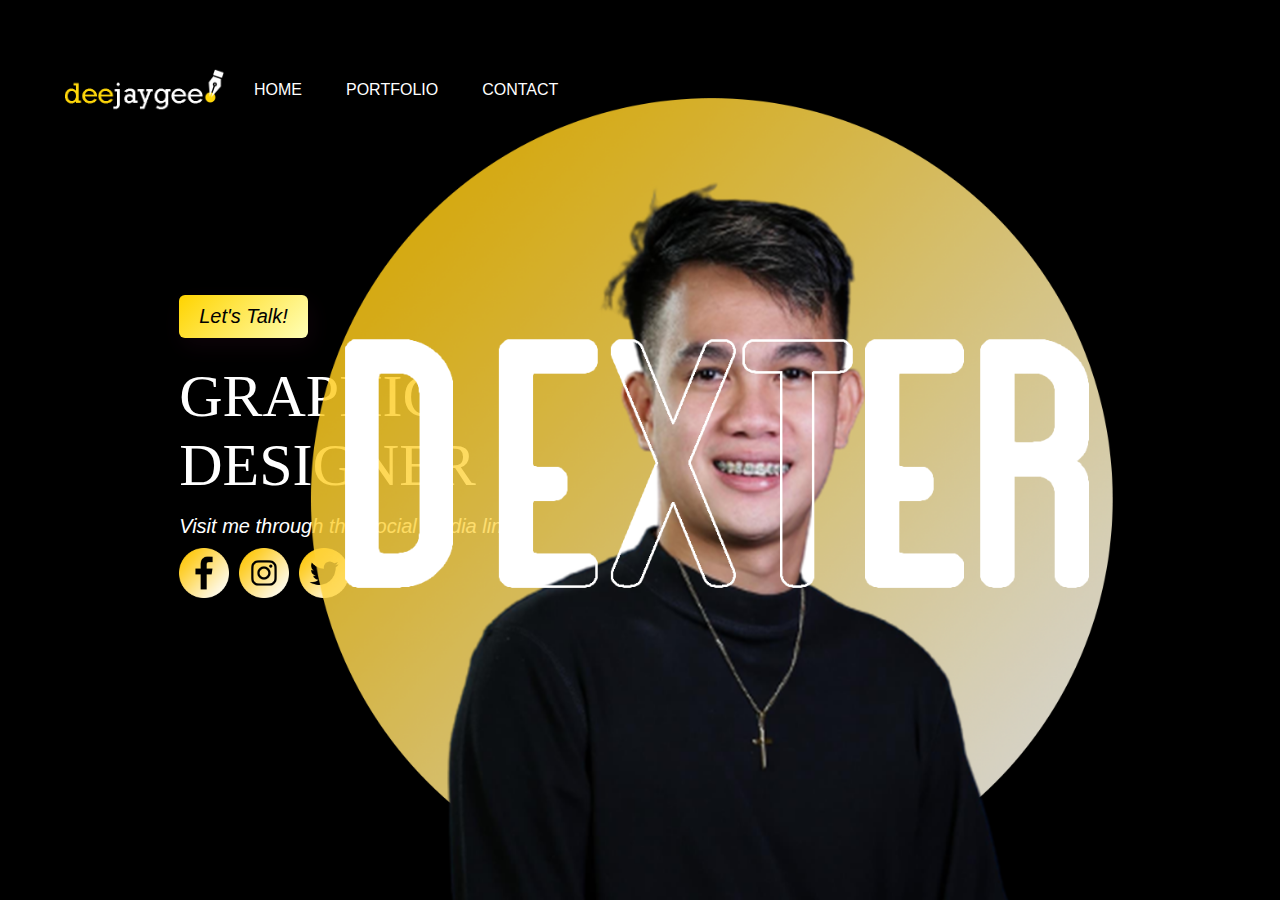
<file: index.html>
<!DOCTYPE html>
<html>
<head>
	<meta charset="utf-8">
	<meta name="viewport" content="width=device-width, initial-scale=1">
	<link rel="stylesheet" type="text/css" href="index.css">
	<link rel="stylesheet" href="https://cdnjs.cloudflare.com/ajax/libs/font-awesome/4.7.0/css/font-awesome.min.css">
	<title>Dexter John E. Gacula | Portfolio</title>
</head>
<body>
	<div class="container">
		<div class="navbar">
			<img src="images/logo.png" class="logo" alt="logo">
			<nav>
				<ul>
					<li><a href="#">HOME</a></li>
					<li><a href="responsive.html">PORTFOLIO</a></li>
					<li><a href="#">CONTACT</a></li>
				</ul>
			</nav>
			</label>
		</div>

		<div class="content">
			<a href="" class="btn"><font color="black">Let's Talk!</font></a>
			<h1>GRAPHIC<br>DESIGNER</h1>
			<p>Visit me through this social media links.</p>

			<div class="arrow-icons">
				<a href="https://www.facebook.com/johndextereugenio/"><img src="images/fb.png" height="50px" width="50px"></a>
				<a href="https://www.instagram.com/deejaygee101/"><img src="images/ig.png" height="50px" width="50px"></a>
				<a href="https://www.twitter.com/deejaygee101/"><img src="images/tweet.png" height="50px" width="50px"></a>
			</div>
				<img src="images/img.png" class="feature-img">
		</div>
	</div>
</body>
</html>
</file>
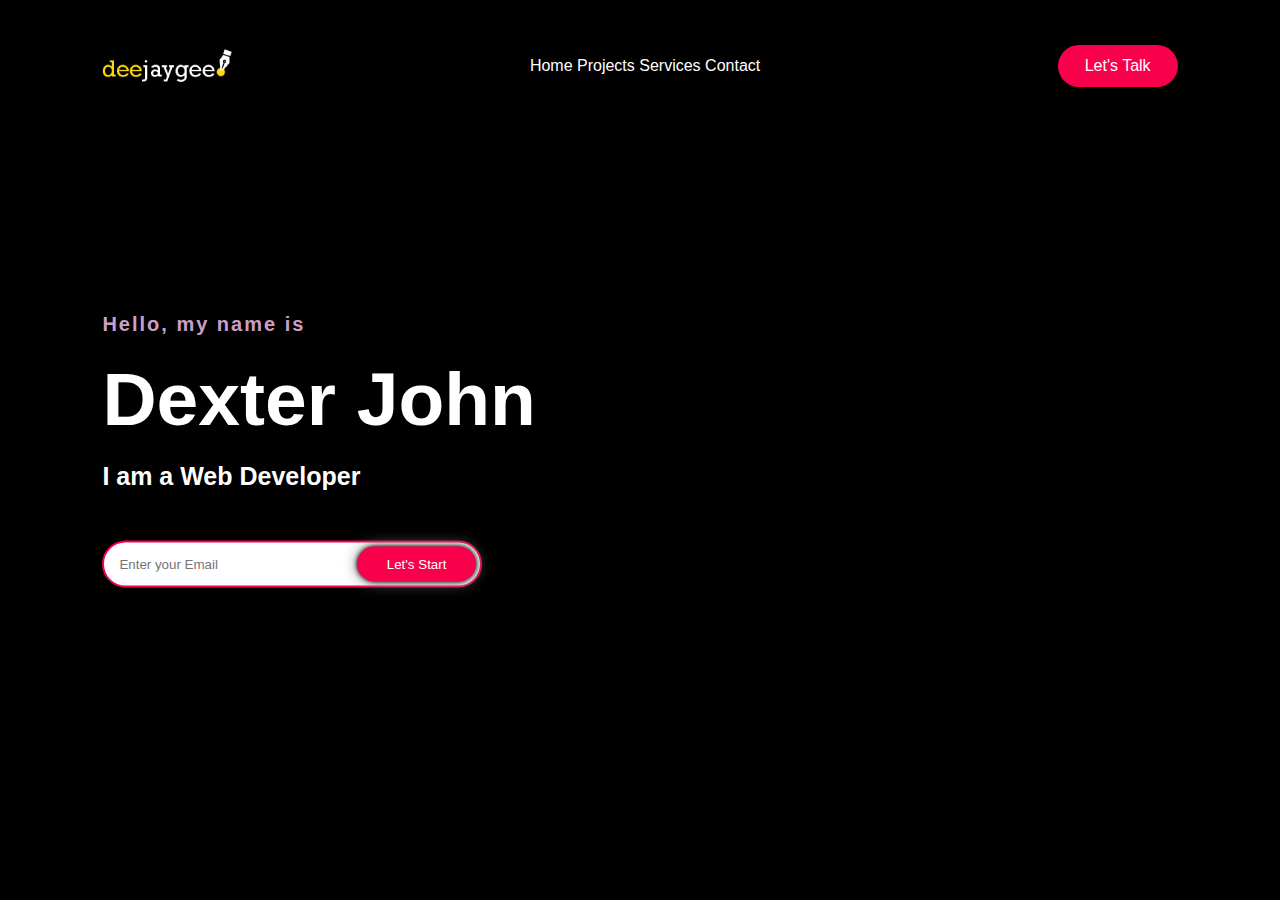
<file: responsive.html>
<!DOCTYPE html>
<html>
<head>
	<meta charset="utf-8">
	<meta name="viewport" content="width=device-width, initial-scale=1">
	<link rel="stylesheet" type="text/css" href="responsive.css">
	<title>Responsive Website</title>
</head>
<body>

	<div class="hero">
		<nav>
			<img src="images/logo.png" class=logo>
			<ul>
				<li><a href="#">Home</a></li>
				<li><a href="#">Projects</a></li>
				<li><a href="#">Services</a></li>
				<li><a href="#">Contact</a></li>
			</ul>
			<a href="#" class="btn">Let's Talk</a>
		</nav>

		<div class="content">
			<h4>Hello, my name is</h4>
			<h1>Dexter John</h1>
			<h3>I am a Web Developer</h3>
			<div class="newslatter">
				<form>
					<input type="emal" name="email" id="mail" placeholder="Enter your Email">
					<input type="submit" name="submit" value="Let's Start">
				</form>
			</div>
		</div>
	</div>

</body>
</html>
</file>
<file: index.css>
*{
	margin: 0;
	padding: 0;
}

.container {
	height: 100vh;
	width: 100%;
	background-color: #000000;
	background-position: center;
	background-size: cover;
	padding-left: 5%;
	padding-right: 5%;
	box-sizing: border-box;
	position: relative;
}

.navbar {
	width: 100%;
	height: 20vh;
	margin: auto;
	display: flex;
	align-items: center;
	fon
}

.logo {
	width: 160px;
	cursor: pointer;
}

.cart {
	width: 40px;
	cursor: pointer;
}

nav {
	flex: 1;
	padding-left: 10px;
}

nav ul li {
	display: inline-block;
	list-style: none;
	margin: 0px 20px;
}
nav ul li a{
	text-decoration: none;
	font-family: "Roboto", sans-serif;
	color: #fff;
}

.content h1 {
	font-size: 60px;
	font-weight: 100;
	margin-top: 24px;
	margin-bottom: 15px;
	color: #FFF;
}

.content p {
	font-size: 20px;
	font-family: "Montserat", sans-serif;
	color: #fff;
	font-style: italic;
}
.content a {
	font-size: 20px;
	font-family: "Roboto", sans-serif;
	color: #fff;
	font-style: italic;
}

.content{
	margin-left: 10%;
	margin-top: 10%;
}

.content .btn {
	display: inline-block;
	background: linear-gradient(135deg, #ffd400, #ffffb7);
	border-radius: 6px;
	padding: 10px 20px;
	box-sizing: border-box;
	text-decoration: none;
	color: #fff;
	box-shadow: 3px 8px 22px rgba(94,28,68,0.15);

}

.arrow-icons {
	margin-top: 5px;
	height: 10px;
	width: 10px;
	display: flex;
	flex-direction: row;
}

.arrow-icons img {
	margin-top: 5px;
	margin-right: 10px; 	
}

.feature-img {
	height: 90%;
	position: absolute;
	bottom: 0;
	right: 160px;
}

@media screen and (max-width: 768px) {
	.feature-img {
		display: none;
	}
	.navbar {
		width: auto;
		height: 10vh;
		margin: auto;
		align-items: center;
	}
	nav {
		flex: 1;
		padding-left: 5px;	
	}

	.content ul{
		font-size: 50px;
		font-weight: 100;
		line-height: 44px;
		margin-top: 24px;
		margin-bottom: 5px;
		color: #FFF;
	}
	.content h1{
		font-size: 50px;
		font-weight: 100;
		line-height: 44px;
		margin-top: 24px;
		margin-bottom: 5px;
		color: #FFF;
	}
	.content p a{
		font-size: 15px;
		font-weight: 100;
		line-height:34px;
		margin-top: 5px;
		margin-bottom: 5px;
		color: #FFF;
	}
	.content{
		margin-left: 5%;
		margin-top: 5%;
	}


}
</file>
<file: responsive.css>
*{
	padding: 0;
	margin: 0;
	font-family: "Roboto", sans-serif;
	box-sizing: border-box;
}

.hero {
	height: 100vh;
	width: 100%;
	background-color: #000000;

}
nav {
	display: flex;
	align-items: center;
	justify-content: space-between;
	padding-top: 45px;
	padding-left: 8%;
	padding-right: 8%;
}
.logo{
	width: 130px;
	cursor: pointer;
}

nav ul li {
	list-style-type: none;
	display: inline-block;
	padding-left:10px 25px;

}

nav ul li a {
	color: white;
	text-decoration: none;
	text-transform: capitalize;
}

nav ul li a:hover {
	color: #f9004d;
	transition: .3s;
}
.btn{
	background-color: #f9004d;
	color: white;
	text-decoration: none;
	border: 2px solid transparent;
	padding: 10px 25px;
	border-radius: 30px;
	transition: trasform .3s;
}

.btn:hover{
	transform: scale(1.2);
}

.content {
	position: absolute;
	top: 50%;
	left: 8%;
	transform: translateY(-50%);
}

h1 {
	color: white;
	margin: 20px 0px 20px;
	font-size: 75px;
}

h3 {
	color: white;
	font-size: 25px;
	margin-bottom: 50px;
}

h4 {
	color: #fcfc;
	font-size: 20px;
	letter-spacing: 2px;
}

.newslatter form {
	width: 380px;
	max-width: 100%;
	position: relative;
}

.newslatter form input:first-child {
	display: inline-block;
	width: 100%;
	padding: 14px 130px 14px 15px;
	border: 2px solid #f9004d;
	border-radius: 30px;
	transition: trasform .3s;
}

.newslatter form input:last-child {

	position: absolute;
	display: inline-block;
	outline: none;
	border:	none;
	padding: 10px 30px;
	border-radius: 30px;
	background-color: #f9004d;
	color: white;
	box-shadow: 0px 0px 5px #000, 0px 0px 15px #858585;
	top: 6px;
	right: 6px;
}
</file>
